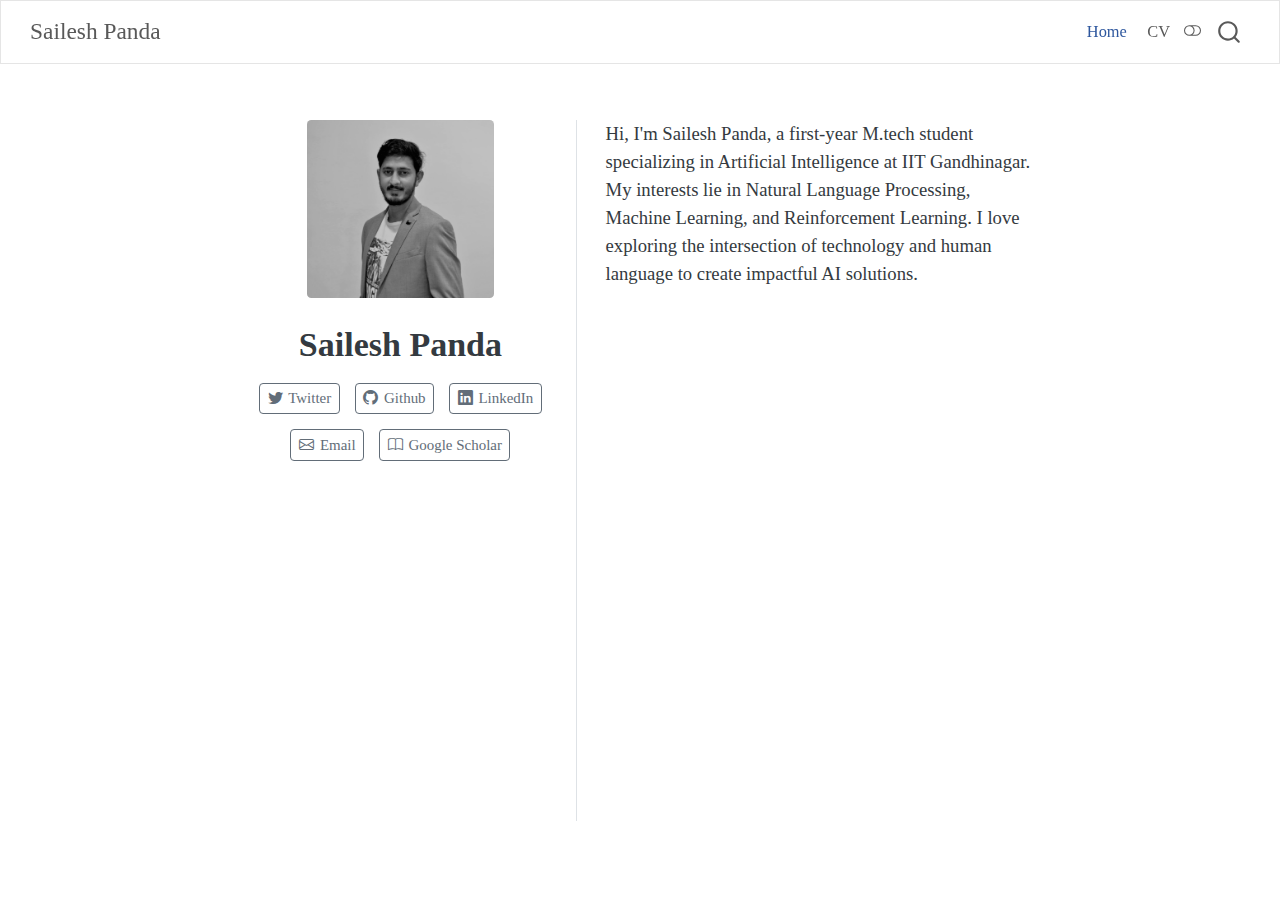
<file: index.html>
<!DOCTYPE html>
<html xmlns="http://www.w3.org/1999/xhtml" lang="en" xml:lang="en"><head>

<meta charset="utf-8">
<meta name="generator" content="quarto-1.5.56">

<meta name="viewport" content="width=device-width, initial-scale=1.0, user-scalable=yes">


<title>Sailesh Panda</title>
<style>
code{white-space: pre-wrap;}
span.smallcaps{font-variant: small-caps;}
div.columns{display: flex; gap: min(4vw, 1.5em);}
div.column{flex: auto; overflow-x: auto;}
div.hanging-indent{margin-left: 1.5em; text-indent: -1.5em;}
ul.task-list{list-style: none;}
ul.task-list li input[type="checkbox"] {
  width: 0.8em;
  margin: 0 0.8em 0.2em -1em; /* quarto-specific, see https://github.com/quarto-dev/quarto-cli/issues/4556 */ 
  vertical-align: middle;
}
</style>


<script src="site_libs/quarto-nav/quarto-nav.js"></script>
<script src="site_libs/quarto-nav/headroom.min.js"></script>
<script src="site_libs/clipboard/clipboard.min.js"></script>
<script src="site_libs/quarto-search/autocomplete.umd.js"></script>
<script src="site_libs/quarto-search/fuse.min.js"></script>
<script src="site_libs/quarto-search/quarto-search.js"></script>
<meta name="quarto:offset" content="./">
<script src="site_libs/quarto-html/quarto.js"></script>
<script src="site_libs/quarto-html/popper.min.js"></script>
<script src="site_libs/quarto-html/tippy.umd.min.js"></script>
<link href="site_libs/quarto-html/tippy.css" rel="stylesheet">
<link href="site_libs/quarto-html/quarto-syntax-highlighting.css" rel="stylesheet" class="quarto-color-scheme" id="quarto-text-highlighting-styles">
<link href="site_libs/quarto-html/quarto-syntax-highlighting-dark.css" rel="prefetch" class="quarto-color-scheme quarto-color-alternate" id="quarto-text-highlighting-styles">
<script src="site_libs/bootstrap/bootstrap.min.js"></script>
<link href="site_libs/bootstrap/bootstrap-icons.css" rel="stylesheet">
<link href="site_libs/bootstrap/bootstrap.min.css" rel="stylesheet" class="quarto-color-scheme" id="quarto-bootstrap" data-mode="light">
<link href="site_libs/bootstrap/bootstrap-dark.min.css" rel="prefetch" class="quarto-color-scheme quarto-color-alternate" id="quarto-bootstrap" data-mode="dark">
<script id="quarto-search-options" type="application/json">{
  "location": "navbar",
  "copy-button": false,
  "collapse-after": 3,
  "panel-placement": "end",
  "type": "overlay",
  "limit": 50,
  "keyboard-shortcut": [
    "f",
    "/",
    "s"
  ],
  "show-item-context": false,
  "language": {
    "search-no-results-text": "No results",
    "search-matching-documents-text": "matching documents",
    "search-copy-link-title": "Copy link to search",
    "search-hide-matches-text": "Hide additional matches",
    "search-more-match-text": "more match in this document",
    "search-more-matches-text": "more matches in this document",
    "search-clear-button-title": "Clear",
    "search-text-placeholder": "",
    "search-detached-cancel-button-title": "Cancel",
    "search-submit-button-title": "Submit",
    "search-label": "Search"
  }
}</script>


</head>

<body class="nav-fixed fullcontent">

<div id="quarto-search-results"></div>
  <header id="quarto-header" class="headroom fixed-top">
    <nav class="navbar navbar-expand-lg " data-bs-theme="dark">
      <div class="navbar-container container-fluid">
      <div class="navbar-brand-container mx-auto">
    <a class="navbar-brand" href="./index.html">
    <span class="navbar-title">Sailesh Panda</span>
    </a>
  </div>
            <div id="quarto-search" class="" title="Search"></div>
          <button class="navbar-toggler" type="button" data-bs-toggle="collapse" data-bs-target="#navbarCollapse" aria-controls="navbarCollapse" role="menu" aria-expanded="false" aria-label="Toggle navigation" onclick="if (window.quartoToggleHeadroom) { window.quartoToggleHeadroom(); }">
  <span class="navbar-toggler-icon"></span>
</button>
          <div class="collapse navbar-collapse" id="navbarCollapse">
            <ul class="navbar-nav navbar-nav-scroll ms-auto">
  <li class="nav-item">
    <a class="nav-link active" href="./index.html" aria-current="page"> 
<span class="menu-text">Home</span></a>
  </li>      
  <li class="nav-item">
    <a class="nav-link" href="./files/cv.pdf"> 
<span class="menu-text">CV</span></a>
  </li>  
</ul>
          </div> <!-- /navcollapse -->
            <div class="quarto-navbar-tools">
  <a href="" class="quarto-color-scheme-toggle quarto-navigation-tool  px-1" onclick="window.quartoToggleColorScheme(); return false;" title="Toggle dark mode"><i class="bi"></i></a>
</div>
      </div> <!-- /container-fluid -->
    </nav>
</header>
<!-- content -->
<div id="quarto-content" class="quarto-container page-columns page-rows-contents page-layout-article page-navbar">
<!-- sidebar -->
<!-- margin-sidebar -->
    
<!-- main -->
<div class="quarto-about-trestles">
  <div class="about-entity">
    <img src="images/sailesh.jpeg" class="about-image
  rounded " style="width: 10em;">
<header id="title-block-header" class="quarto-title-block default">
<div class="quarto-title">
<h1 class="title">Sailesh Panda</h1>
</div>
<div class="quarto-title-meta">
  </div>
</header>
    <div class="about-links">
  <a href="https://x.com/SaileshP97" class="about-link" rel="" target="">
    <i class="bi bi-twitter"></i>
     <span class="about-link-text">Twitter</span>
  </a>
  <a href="https://github.com/SaileshP97" class="about-link" rel="" target="">
    <i class="bi bi-github"></i>
     <span class="about-link-text">Github</span>
  </a>
  <a href="https://www.linkedin.com/in/sailesh-panda-a70b61170/" class="about-link" rel="" target="">
    <i class="bi bi-linkedin"></i>
     <span class="about-link-text">LinkedIn</span>
  </a>
  <a href="mailto:sailesh.panda1997@gmail.com" class="about-link" rel="" target="">
    <i class="bi bi-envelope"></i>
     <span class="about-link-text">Email</span>
  </a>
  <a href="https://scholar.google.co.in/citations?hl=en&user=JCF1UbsAAAAJ&view_op=list_works&authuser=1&gmla=AC6lMd9MtTZrgNtXmw3eVD8Yi5UufmkS2QwgSiWL_TCH9NQS2Tt5ootUL0y9_TAXG715uDQL0YyeYRmswlsNj3kez39_2-WWYjfOI_ZqvrqI5CaPAWaYnF28Mfq2HfGsWvg" class="about-link" rel="" target="">
    <i class="bi bi-book"></i>
     <span class="about-link-text">Google Scholar</span>
  </a>
</div>
  </div>
  <div class="about-contents"><main class="content" id="quarto-document-content">
<p>Hi, I'm Sailesh Panda, a first-year M.tech student specializing in Artificial Intelligence at IIT Gandhinagar. My interests lie in Natural Language Processing, Machine Learning, and Reinforcement Learning. I love exploring the intersection of technology and human language to create impactful AI solutions.</p>


</main></div>
</div>
 <!-- /main -->
<script id="quarto-html-after-body" type="application/javascript">
window.document.addEventListener("DOMContentLoaded", function (event) {
  const toggleBodyColorMode = (bsSheetEl) => {
    const mode = bsSheetEl.getAttribute("data-mode");
    const bodyEl = window.document.querySelector("body");
    if (mode === "dark") {
      bodyEl.classList.add("quarto-dark");
      bodyEl.classList.remove("quarto-light");
    } else {
      bodyEl.classList.add("quarto-light");
      bodyEl.classList.remove("quarto-dark");
    }
  }
  const toggleBodyColorPrimary = () => {
    const bsSheetEl = window.document.querySelector("link#quarto-bootstrap");
    if (bsSheetEl) {
      toggleBodyColorMode(bsSheetEl);
    }
  }
  toggleBodyColorPrimary();  
  const disableStylesheet = (stylesheets) => {
    for (let i=0; i < stylesheets.length; i++) {
      const stylesheet = stylesheets[i];
      stylesheet.rel = 'prefetch';
    }
  }
  const enableStylesheet = (stylesheets) => {
    for (let i=0; i < stylesheets.length; i++) {
      const stylesheet = stylesheets[i];
      stylesheet.rel = 'stylesheet';
    }
  }
  const manageTransitions = (selector, allowTransitions) => {
    const els = window.document.querySelectorAll(selector);
    for (let i=0; i < els.length; i++) {
      const el = els[i];
      if (allowTransitions) {
        el.classList.remove('notransition');
      } else {
        el.classList.add('notransition');
      }
    }
  }
  const toggleGiscusIfUsed = (isAlternate, darkModeDefault) => {
    const baseTheme = document.querySelector('#giscus-base-theme')?.value ?? 'light';
    const alternateTheme = document.querySelector('#giscus-alt-theme')?.value ?? 'dark';
    let newTheme = '';
    if(darkModeDefault) {
      newTheme = isAlternate ? baseTheme : alternateTheme;
    } else {
      newTheme = isAlternate ? alternateTheme : baseTheme;
    }
    const changeGiscusTheme = () => {
      // From: https://github.com/giscus/giscus/issues/336
      const sendMessage = (message) => {
        const iframe = document.querySelector('iframe.giscus-frame');
        if (!iframe) return;
        iframe.contentWindow.postMessage({ giscus: message }, 'https://giscus.app');
      }
      sendMessage({
        setConfig: {
          theme: newTheme
        }
      });
    }
    const isGiscussLoaded = window.document.querySelector('iframe.giscus-frame') !== null;
    if (isGiscussLoaded) {
      changeGiscusTheme();
    }
  }
  const toggleColorMode = (alternate) => {
    // Switch the stylesheets
    const alternateStylesheets = window.document.querySelectorAll('link.quarto-color-scheme.quarto-color-alternate');
    manageTransitions('#quarto-margin-sidebar .nav-link', false);
    if (alternate) {
      enableStylesheet(alternateStylesheets);
      for (const sheetNode of alternateStylesheets) {
        if (sheetNode.id === "quarto-bootstrap") {
          toggleBodyColorMode(sheetNode);
        }
      }
    } else {
      disableStylesheet(alternateStylesheets);
      toggleBodyColorPrimary();
    }
    manageTransitions('#quarto-margin-sidebar .nav-link', true);
    // Switch the toggles
    const toggles = window.document.querySelectorAll('.quarto-color-scheme-toggle');
    for (let i=0; i < toggles.length; i++) {
      const toggle = toggles[i];
      if (toggle) {
        if (alternate) {
          toggle.classList.add("alternate");     
        } else {
          toggle.classList.remove("alternate");
        }
      }
    }
    // Hack to workaround the fact that safari doesn't
    // properly recolor the scrollbar when toggling (#1455)
    if (navigator.userAgent.indexOf('Safari') > 0 && navigator.userAgent.indexOf('Chrome') == -1) {
      manageTransitions("body", false);
      window.scrollTo(0, 1);
      setTimeout(() => {
        window.scrollTo(0, 0);
        manageTransitions("body", true);
      }, 40);  
    }
  }
  const isFileUrl = () => { 
    return window.location.protocol === 'file:';
  }
  const hasAlternateSentinel = () => {  
    let styleSentinel = getColorSchemeSentinel();
    if (styleSentinel !== null) {
      return styleSentinel === "alternate";
    } else {
      return false;
    }
  }
  const setStyleSentinel = (alternate) => {
    const value = alternate ? "alternate" : "default";
    if (!isFileUrl()) {
      window.localStorage.setItem("quarto-color-scheme", value);
    } else {
      localAlternateSentinel = value;
    }
  }
  const getColorSchemeSentinel = () => {
    if (!isFileUrl()) {
      const storageValue = window.localStorage.getItem("quarto-color-scheme");
      return storageValue != null ? storageValue : localAlternateSentinel;
    } else {
      return localAlternateSentinel;
    }
  }
  const darkModeDefault = false;
  let localAlternateSentinel = darkModeDefault ? 'alternate' : 'default';
  // Dark / light mode switch
  window.quartoToggleColorScheme = () => {
    // Read the current dark / light value 
    let toAlternate = !hasAlternateSentinel();
    toggleColorMode(toAlternate);
    setStyleSentinel(toAlternate);
    toggleGiscusIfUsed(toAlternate, darkModeDefault);
  };
  // Ensure there is a toggle, if there isn't float one in the top right
  if (window.document.querySelector('.quarto-color-scheme-toggle') === null) {
    const a = window.document.createElement('a');
    a.classList.add('top-right');
    a.classList.add('quarto-color-scheme-toggle');
    a.href = "";
    a.onclick = function() { try { window.quartoToggleColorScheme(); } catch {} return false; };
    const i = window.document.createElement("i");
    i.classList.add('bi');
    a.appendChild(i);
    window.document.body.appendChild(a);
  }
  // Switch to dark mode if need be
  if (hasAlternateSentinel()) {
    toggleColorMode(true);
  } else {
    toggleColorMode(false);
  }
  const isCodeAnnotation = (el) => {
    for (const clz of el.classList) {
      if (clz.startsWith('code-annotation-')) {                     
        return true;
      }
    }
    return false;
  }
  const onCopySuccess = function(e) {
    // button target
    const button = e.trigger;
    // don't keep focus
    button.blur();
    // flash "checked"
    button.classList.add('code-copy-button-checked');
    var currentTitle = button.getAttribute("title");
    button.setAttribute("title", "Copied!");
    let tooltip;
    if (window.bootstrap) {
      button.setAttribute("data-bs-toggle", "tooltip");
      button.setAttribute("data-bs-placement", "left");
      button.setAttribute("data-bs-title", "Copied!");
      tooltip = new bootstrap.Tooltip(button, 
        { trigger: "manual", 
          customClass: "code-copy-button-tooltip",
          offset: [0, -8]});
      tooltip.show();    
    }
    setTimeout(function() {
      if (tooltip) {
        tooltip.hide();
        button.removeAttribute("data-bs-title");
        button.removeAttribute("data-bs-toggle");
        button.removeAttribute("data-bs-placement");
      }
      button.setAttribute("title", currentTitle);
      button.classList.remove('code-copy-button-checked');
    }, 1000);
    // clear code selection
    e.clearSelection();
  }
  const getTextToCopy = function(trigger) {
      const codeEl = trigger.previousElementSibling.cloneNode(true);
      for (const childEl of codeEl.children) {
        if (isCodeAnnotation(childEl)) {
          childEl.remove();
        }
      }
      return codeEl.innerText;
  }
  const clipboard = new window.ClipboardJS('.code-copy-button:not([data-in-quarto-modal])', {
    text: getTextToCopy
  });
  clipboard.on('success', onCopySuccess);
  if (window.document.getElementById('quarto-embedded-source-code-modal')) {
    // For code content inside modals, clipBoardJS needs to be initialized with a container option
    // TODO: Check when it could be a function (https://github.com/zenorocha/clipboard.js/issues/860)
    const clipboardModal = new window.ClipboardJS('.code-copy-button[data-in-quarto-modal]', {
      text: getTextToCopy,
      container: window.document.getElementById('quarto-embedded-source-code-modal')
    });
    clipboardModal.on('success', onCopySuccess);
  }
    var localhostRegex = new RegExp(/^(?:http|https):\/\/localhost\:?[0-9]*\//);
    var mailtoRegex = new RegExp(/^mailto:/);
      var filterRegex = new RegExp("https:\/\/SaileshP97\.github\.io\/");
    var isInternal = (href) => {
        return filterRegex.test(href) || localhostRegex.test(href) || mailtoRegex.test(href);
    }
    // Inspect non-navigation links and adorn them if external
 	var links = window.document.querySelectorAll('a[href]:not(.nav-link):not(.navbar-brand):not(.toc-action):not(.sidebar-link):not(.sidebar-item-toggle):not(.pagination-link):not(.no-external):not([aria-hidden]):not(.dropdown-item):not(.quarto-navigation-tool):not(.about-link)');
    for (var i=0; i<links.length; i++) {
      const link = links[i];
      if (!isInternal(link.href)) {
        // undo the damage that might have been done by quarto-nav.js in the case of
        // links that we want to consider external
        if (link.dataset.originalHref !== undefined) {
          link.href = link.dataset.originalHref;
        }
      }
    }
  function tippyHover(el, contentFn, onTriggerFn, onUntriggerFn) {
    const config = {
      allowHTML: true,
      maxWidth: 500,
      delay: 100,
      arrow: false,
      appendTo: function(el) {
          return el.parentElement;
      },
      interactive: true,
      interactiveBorder: 10,
      theme: 'quarto',
      placement: 'bottom-start',
    };
    if (contentFn) {
      config.content = contentFn;
    }
    if (onTriggerFn) {
      config.onTrigger = onTriggerFn;
    }
    if (onUntriggerFn) {
      config.onUntrigger = onUntriggerFn;
    }
    window.tippy(el, config); 
  }
  const noterefs = window.document.querySelectorAll('a[role="doc-noteref"]');
  for (var i=0; i<noterefs.length; i++) {
    const ref = noterefs[i];
    tippyHover(ref, function() {
      // use id or data attribute instead here
      let href = ref.getAttribute('data-footnote-href') || ref.getAttribute('href');
      try { href = new URL(href).hash; } catch {}
      const id = href.replace(/^#\/?/, "");
      const note = window.document.getElementById(id);
      if (note) {
        return note.innerHTML;
      } else {
        return "";
      }
    });
  }
  const xrefs = window.document.querySelectorAll('a.quarto-xref');
  const processXRef = (id, note) => {
    // Strip column container classes
    const stripColumnClz = (el) => {
      el.classList.remove("page-full", "page-columns");
      if (el.children) {
        for (const child of el.children) {
          stripColumnClz(child);
        }
      }
    }
    stripColumnClz(note)
    if (id === null || id.startsWith('sec-')) {
      // Special case sections, only their first couple elements
      const container = document.createElement("div");
      if (note.children && note.children.length > 2) {
        container.appendChild(note.children[0].cloneNode(true));
        for (let i = 1; i < note.children.length; i++) {
          const child = note.children[i];
          if (child.tagName === "P" && child.innerText === "") {
            continue;
          } else {
            container.appendChild(child.cloneNode(true));
            break;
          }
        }
        if (window.Quarto?.typesetMath) {
          window.Quarto.typesetMath(container);
        }
        return container.innerHTML
      } else {
        if (window.Quarto?.typesetMath) {
          window.Quarto.typesetMath(note);
        }
        return note.innerHTML;
      }
    } else {
      // Remove any anchor links if they are present
      const anchorLink = note.querySelector('a.anchorjs-link');
      if (anchorLink) {
        anchorLink.remove();
      }
      if (window.Quarto?.typesetMath) {
        window.Quarto.typesetMath(note);
      }
      // TODO in 1.5, we should make sure this works without a callout special case
      if (note.classList.contains("callout")) {
        return note.outerHTML;
      } else {
        return note.innerHTML;
      }
    }
  }
  for (var i=0; i<xrefs.length; i++) {
    const xref = xrefs[i];
    tippyHover(xref, undefined, function(instance) {
      instance.disable();
      let url = xref.getAttribute('href');
      let hash = undefined; 
      if (url.startsWith('#')) {
        hash = url;
      } else {
        try { hash = new URL(url).hash; } catch {}
      }
      if (hash) {
        const id = hash.replace(/^#\/?/, "");
        const note = window.document.getElementById(id);
        if (note !== null) {
          try {
            const html = processXRef(id, note.cloneNode(true));
            instance.setContent(html);
          } finally {
            instance.enable();
            instance.show();
          }
        } else {
          // See if we can fetch this
          fetch(url.split('#')[0])
          .then(res => res.text())
          .then(html => {
            const parser = new DOMParser();
            const htmlDoc = parser.parseFromString(html, "text/html");
            const note = htmlDoc.getElementById(id);
            if (note !== null) {
              const html = processXRef(id, note);
              instance.setContent(html);
            } 
          }).finally(() => {
            instance.enable();
            instance.show();
          });
        }
      } else {
        // See if we can fetch a full url (with no hash to target)
        // This is a special case and we should probably do some content thinning / targeting
        fetch(url)
        .then(res => res.text())
        .then(html => {
          const parser = new DOMParser();
          const htmlDoc = parser.parseFromString(html, "text/html");
          const note = htmlDoc.querySelector('main.content');
          if (note !== null) {
            // This should only happen for chapter cross references
            // (since there is no id in the URL)
            // remove the first header
            if (note.children.length > 0 && note.children[0].tagName === "HEADER") {
              note.children[0].remove();
            }
            const html = processXRef(null, note);
            instance.setContent(html);
          } 
        }).finally(() => {
          instance.enable();
          instance.show();
        });
      }
    }, function(instance) {
    });
  }
      let selectedAnnoteEl;
      const selectorForAnnotation = ( cell, annotation) => {
        let cellAttr = 'data-code-cell="' + cell + '"';
        let lineAttr = 'data-code-annotation="' +  annotation + '"';
        const selector = 'span[' + cellAttr + '][' + lineAttr + ']';
        return selector;
      }
      const selectCodeLines = (annoteEl) => {
        const doc = window.document;
        const targetCell = annoteEl.getAttribute("data-target-cell");
        const targetAnnotation = annoteEl.getAttribute("data-target-annotation");
        const annoteSpan = window.document.querySelector(selectorForAnnotation(targetCell, targetAnnotation));
        const lines = annoteSpan.getAttribute("data-code-lines").split(",");
        const lineIds = lines.map((line) => {
          return targetCell + "-" + line;
        })
        let top = null;
        let height = null;
        let parent = null;
        if (lineIds.length > 0) {
            //compute the position of the single el (top and bottom and make a div)
            const el = window.document.getElementById(lineIds[0]);
            top = el.offsetTop;
            height = el.offsetHeight;
            parent = el.parentElement.parentElement;
          if (lineIds.length > 1) {
            const lastEl = window.document.getElementById(lineIds[lineIds.length - 1]);
            const bottom = lastEl.offsetTop + lastEl.offsetHeight;
            height = bottom - top;
          }
          if (top !== null && height !== null && parent !== null) {
            // cook up a div (if necessary) and position it 
            let div = window.document.getElementById("code-annotation-line-highlight");
            if (div === null) {
              div = window.document.createElement("div");
              div.setAttribute("id", "code-annotation-line-highlight");
              div.style.position = 'absolute';
              parent.appendChild(div);
            }
            div.style.top = top - 2 + "px";
            div.style.height = height + 4 + "px";
            div.style.left = 0;
            let gutterDiv = window.document.getElementById("code-annotation-line-highlight-gutter");
            if (gutterDiv === null) {
              gutterDiv = window.document.createElement("div");
              gutterDiv.setAttribute("id", "code-annotation-line-highlight-gutter");
              gutterDiv.style.position = 'absolute';
              const codeCell = window.document.getElementById(targetCell);
              const gutter = codeCell.querySelector('.code-annotation-gutter');
              gutter.appendChild(gutterDiv);
            }
            gutterDiv.style.top = top - 2 + "px";
            gutterDiv.style.height = height + 4 + "px";
          }
          selectedAnnoteEl = annoteEl;
        }
      };
      const unselectCodeLines = () => {
        const elementsIds = ["code-annotation-line-highlight", "code-annotation-line-highlight-gutter"];
        elementsIds.forEach((elId) => {
          const div = window.document.getElementById(elId);
          if (div) {
            div.remove();
          }
        });
        selectedAnnoteEl = undefined;
      };
        // Handle positioning of the toggle
    window.addEventListener(
      "resize",
      throttle(() => {
        elRect = undefined;
        if (selectedAnnoteEl) {
          selectCodeLines(selectedAnnoteEl);
        }
      }, 10)
    );
    function throttle(fn, ms) {
    let throttle = false;
    let timer;
      return (...args) => {
        if(!throttle) { // first call gets through
            fn.apply(this, args);
            throttle = true;
        } else { // all the others get throttled
            if(timer) clearTimeout(timer); // cancel #2
            timer = setTimeout(() => {
              fn.apply(this, args);
              timer = throttle = false;
            }, ms);
        }
      };
    }
      // Attach click handler to the DT
      const annoteDls = window.document.querySelectorAll('dt[data-target-cell]');
      for (const annoteDlNode of annoteDls) {
        annoteDlNode.addEventListener('click', (event) => {
          const clickedEl = event.target;
          if (clickedEl !== selectedAnnoteEl) {
            unselectCodeLines();
            const activeEl = window.document.querySelector('dt[data-target-cell].code-annotation-active');
            if (activeEl) {
              activeEl.classList.remove('code-annotation-active');
            }
            selectCodeLines(clickedEl);
            clickedEl.classList.add('code-annotation-active');
          } else {
            // Unselect the line
            unselectCodeLines();
            clickedEl.classList.remove('code-annotation-active');
          }
        });
      }
  const findCites = (el) => {
    const parentEl = el.parentElement;
    if (parentEl) {
      const cites = parentEl.dataset.cites;
      if (cites) {
        return {
          el,
          cites: cites.split(' ')
        };
      } else {
        return findCites(el.parentElement)
      }
    } else {
      return undefined;
    }
  };
  var bibliorefs = window.document.querySelectorAll('a[role="doc-biblioref"]');
  for (var i=0; i<bibliorefs.length; i++) {
    const ref = bibliorefs[i];
    const citeInfo = findCites(ref);
    if (citeInfo) {
      tippyHover(citeInfo.el, function() {
        var popup = window.document.createElement('div');
        citeInfo.cites.forEach(function(cite) {
          var citeDiv = window.document.createElement('div');
          citeDiv.classList.add('hanging-indent');
          citeDiv.classList.add('csl-entry');
          var biblioDiv = window.document.getElementById('ref-' + cite);
          if (biblioDiv) {
            citeDiv.innerHTML = biblioDiv.innerHTML;
          }
          popup.appendChild(citeDiv);
        });
        return popup.innerHTML;
      });
    }
  }
});
</script>
</div> <!-- /content -->




</body></html>
</file>
<file: site_libs/quarto-html/tippy.css>
.tippy-box[data-animation=fade][data-state=hidden]{opacity:0}[data-tippy-root]{max-width:calc(100vw - 10px)}.tippy-box{position:relative;background-color:#333;color:#fff;border-radius:4px;font-size:14px;line-height:1.4;white-space:normal;outline:0;transition-property:transform,visibility,opacity}.tippy-box[data-placement^=top]>.tippy-arrow{bottom:0}.tippy-box[data-placement^=top]>.tippy-arrow:before{bottom:-7px;left:0;border-width:8px 8px 0;border-top-color:initial;transform-origin:center top}.tippy-box[data-placement^=bottom]>.tippy-arrow{top:0}.tippy-box[data-placement^=bottom]>.tippy-arrow:before{top:-7px;left:0;border-width:0 8px 8px;border-bottom-color:initial;transform-origin:center bottom}.tippy-box[data-placement^=left]>.tippy-arrow{right:0}.tippy-box[data-placement^=left]>.tippy-arrow:before{border-width:8px 0 8px 8px;border-left-color:initial;right:-7px;transform-origin:center left}.tippy-box[data-placement^=right]>.tippy-arrow{left:0}.tippy-box[data-placement^=right]>.tippy-arrow:before{left:-7px;border-width:8px 8px 8px 0;border-right-color:initial;transform-origin:center right}.tippy-box[data-inertia][data-state=visible]{transition-timing-function:cubic-bezier(.54,1.5,.38,1.11)}.tippy-arrow{width:16px;height:16px;color:#333}.tippy-arrow:before{content:"";position:absolute;border-color:transparent;border-style:solid}.tippy-content{position:relative;padding:5px 9px;z-index:1}
</file>
<file: site_libs/quarto-html/quarto-syntax-highlighting.css>
/* quarto syntax highlight colors */
:root {
  --quarto-hl-ot-color: #003B4F;
  --quarto-hl-at-color: #657422;
  --quarto-hl-ss-color: #20794D;
  --quarto-hl-an-color: #5E5E5E;
  --quarto-hl-fu-color: #4758AB;
  --quarto-hl-st-color: #20794D;
  --quarto-hl-cf-color: #003B4F;
  --quarto-hl-op-color: #5E5E5E;
  --quarto-hl-er-color: #AD0000;
  --quarto-hl-bn-color: #AD0000;
  --quarto-hl-al-color: #AD0000;
  --quarto-hl-va-color: #111111;
  --quarto-hl-bu-color: inherit;
  --quarto-hl-ex-color: inherit;
  --quarto-hl-pp-color: #AD0000;
  --quarto-hl-in-color: #5E5E5E;
  --quarto-hl-vs-color: #20794D;
  --quarto-hl-wa-color: #5E5E5E;
  --quarto-hl-do-color: #5E5E5E;
  --quarto-hl-im-color: #00769E;
  --quarto-hl-ch-color: #20794D;
  --quarto-hl-dt-color: #AD0000;
  --quarto-hl-fl-color: #AD0000;
  --quarto-hl-co-color: #5E5E5E;
  --quarto-hl-cv-color: #5E5E5E;
  --quarto-hl-cn-color: #8f5902;
  --quarto-hl-sc-color: #5E5E5E;
  --quarto-hl-dv-color: #AD0000;
  --quarto-hl-kw-color: #003B4F;
}

/* other quarto variables */
:root {
  --quarto-font-monospace: SFMono-Regular, Menlo, Monaco, Consolas, "Liberation Mono", "Courier New", monospace;
}

pre > code.sourceCode > span {
  color: #003B4F;
}

code span {
  color: #003B4F;
}

code.sourceCode > span {
  color: #003B4F;
}

div.sourceCode,
div.sourceCode pre.sourceCode {
  color: #003B4F;
}

code span.ot {
  color: #003B4F;
  font-style: inherit;
}

code span.at {
  color: #657422;
  font-style: inherit;
}

code span.ss {
  color: #20794D;
  font-style: inherit;
}

code span.an {
  color: #5E5E5E;
  font-style: inherit;
}

code span.fu {
  color: #4758AB;
  font-style: inherit;
}

code span.st {
  color: #20794D;
  font-style: inherit;
}

code span.cf {
  color: #003B4F;
  font-weight: bold;
  font-style: inherit;
}

code span.op {
  color: #5E5E5E;
  font-style: inherit;
}

code span.er {
  color: #AD0000;
  font-style: inherit;
}

code span.bn {
  color: #AD0000;
  font-style: inherit;
}

code span.al {
  color: #AD0000;
  font-style: inherit;
}

code span.va {
  color: #111111;
  font-style: inherit;
}

code span.bu {
  font-style: inherit;
}

code span.ex {
  font-style: inherit;
}

code span.pp {
  color: #AD0000;
  font-style: inherit;
}

code span.in {
  color: #5E5E5E;
  font-style: inherit;
}

code span.vs {
  color: #20794D;
  font-style: inherit;
}

code span.wa {
  color: #5E5E5E;
  font-style: italic;
}

code span.do {
  color: #5E5E5E;
  font-style: italic;
}

code span.im {
  color: #00769E;
  font-style: inherit;
}

code span.ch {
  color: #20794D;
  font-style: inherit;
}

code span.dt {
  color: #AD0000;
  font-style: inherit;
}

code span.fl {
  color: #AD0000;
  font-style: inherit;
}

code span.co {
  color: #5E5E5E;
  font-style: inherit;
}

code span.cv {
  color: #5E5E5E;
  font-style: italic;
}

code span.cn {
  color: #8f5902;
  font-style: inherit;
}

code span.sc {
  color: #5E5E5E;
  font-style: inherit;
}

code span.dv {
  color: #AD0000;
  font-style: inherit;
}

code span.kw {
  color: #003B4F;
  font-weight: bold;
  font-style: inherit;
}

.prevent-inlining {
  content: "</";
}

/*# sourceMappingURL=debc5d5d77c3f9108843748ff7464032.css.map */
</file>
<file: site_libs/quarto-html/quarto-syntax-highlighting-dark.css>
/* quarto syntax highlight colors */
:root {
  --quarto-hl-ot-color: #ffa07a;
  --quarto-hl-at-color: #ffd700;
  --quarto-hl-ss-color: #abe338;
  --quarto-hl-an-color: #d4d0ab;
  --quarto-hl-fu-color: #ffd700;
  --quarto-hl-st-color: #abe338;
  --quarto-hl-cf-color: #ffa07a;
  --quarto-hl-op-color: #00e0e0;
  --quarto-hl-er-color: #dcc6e0;
  --quarto-hl-bn-color: #dcc6e0;
  --quarto-hl-al-color: #dcc6e0;
  --quarto-hl-va-color: #f5ab35;
  --quarto-hl-bu-color: #f5ab35;
  --quarto-hl-ex-color: #ffd700;
  --quarto-hl-pp-color: #dcc6e0;
  --quarto-hl-in-color: #d4d0ab;
  --quarto-hl-vs-color: #abe338;
  --quarto-hl-wa-color: #d4d0ab;
  --quarto-hl-do-color: #d4d0ab;
  --quarto-hl-im-color: #f8f8f2;
  --quarto-hl-ch-color: #abe338;
  --quarto-hl-dt-color: #dcc6e0;
  --quarto-hl-fl-color: #f5ab35;
  --quarto-hl-co-color: #d4d0ab;
  --quarto-hl-cv-color: #d4d0ab;
  --quarto-hl-cn-color: #ffa07a;
  --quarto-hl-sc-color: #00e0e0;
  --quarto-hl-dv-color: #dcc6e0;
  --quarto-hl-kw-color: #ffa07a;
}

/* other quarto variables */
:root {
  --quarto-font-monospace: SFMono-Regular, Menlo, Monaco, Consolas, "Liberation Mono", "Courier New", monospace;
}

pre > code.sourceCode > span {
  color: #f8f8f2;
}

code span {
  color: #f8f8f2;
}

code.sourceCode > span {
  color: #f8f8f2;
}

div.sourceCode,
div.sourceCode pre.sourceCode {
  color: #f8f8f2;
}

code span.ot {
  color: #ffa07a;
  font-style: inherit;
}

code span.at {
  color: #ffd700;
  font-style: inherit;
}

code span.ss {
  color: #abe338;
  font-style: inherit;
}

code span.an {
  color: #d4d0ab;
  font-style: inherit;
}

code span.fu {
  color: #ffd700;
  font-style: inherit;
}

code span.st {
  color: #abe338;
  font-style: inherit;
}

code span.cf {
  color: #ffa07a;
  font-style: inherit;
}

code span.op {
  color: #00e0e0;
  font-style: inherit;
}

code span.er {
  color: #dcc6e0;
  font-style: inherit;
}

code span.bn {
  color: #dcc6e0;
  font-style: inherit;
}

code span.al {
  color: #dcc6e0;
  font-style: inherit;
}

code span.va {
  color: #f5ab35;
  font-style: inherit;
}

code span.bu {
  color: #f5ab35;
  font-style: inherit;
}

code span.ex {
  color: #ffd700;
  font-style: inherit;
}

code span.pp {
  color: #dcc6e0;
  font-style: inherit;
}

code span.in {
  color: #d4d0ab;
  font-style: inherit;
}

code span.vs {
  color: #abe338;
  font-style: inherit;
}

code span.wa {
  color: #d4d0ab;
  font-style: italic;
}

code span.do {
  color: #d4d0ab;
  font-style: italic;
}

code span.im {
  color: #f8f8f2;
  font-style: inherit;
}

code span.ch {
  color: #abe338;
  font-style: inherit;
}

code span.dt {
  color: #dcc6e0;
  font-style: inherit;
}

code span.fl {
  color: #f5ab35;
  font-style: inherit;
}

code span.co {
  color: #d4d0ab;
  font-style: inherit;
}

code span.cv {
  color: #d4d0ab;
  font-style: italic;
}

code span.cn {
  color: #ffa07a;
  font-style: inherit;
}

code span.sc {
  color: #00e0e0;
  font-style: inherit;
}

code span.dv {
  color: #dcc6e0;
  font-style: inherit;
}

code span.kw {
  color: #ffa07a;
  font-style: inherit;
}

.prevent-inlining {
  content: "</";
}

/*# sourceMappingURL=935a306eefa94366c21e1a970dddb765.css.map */
</file>
